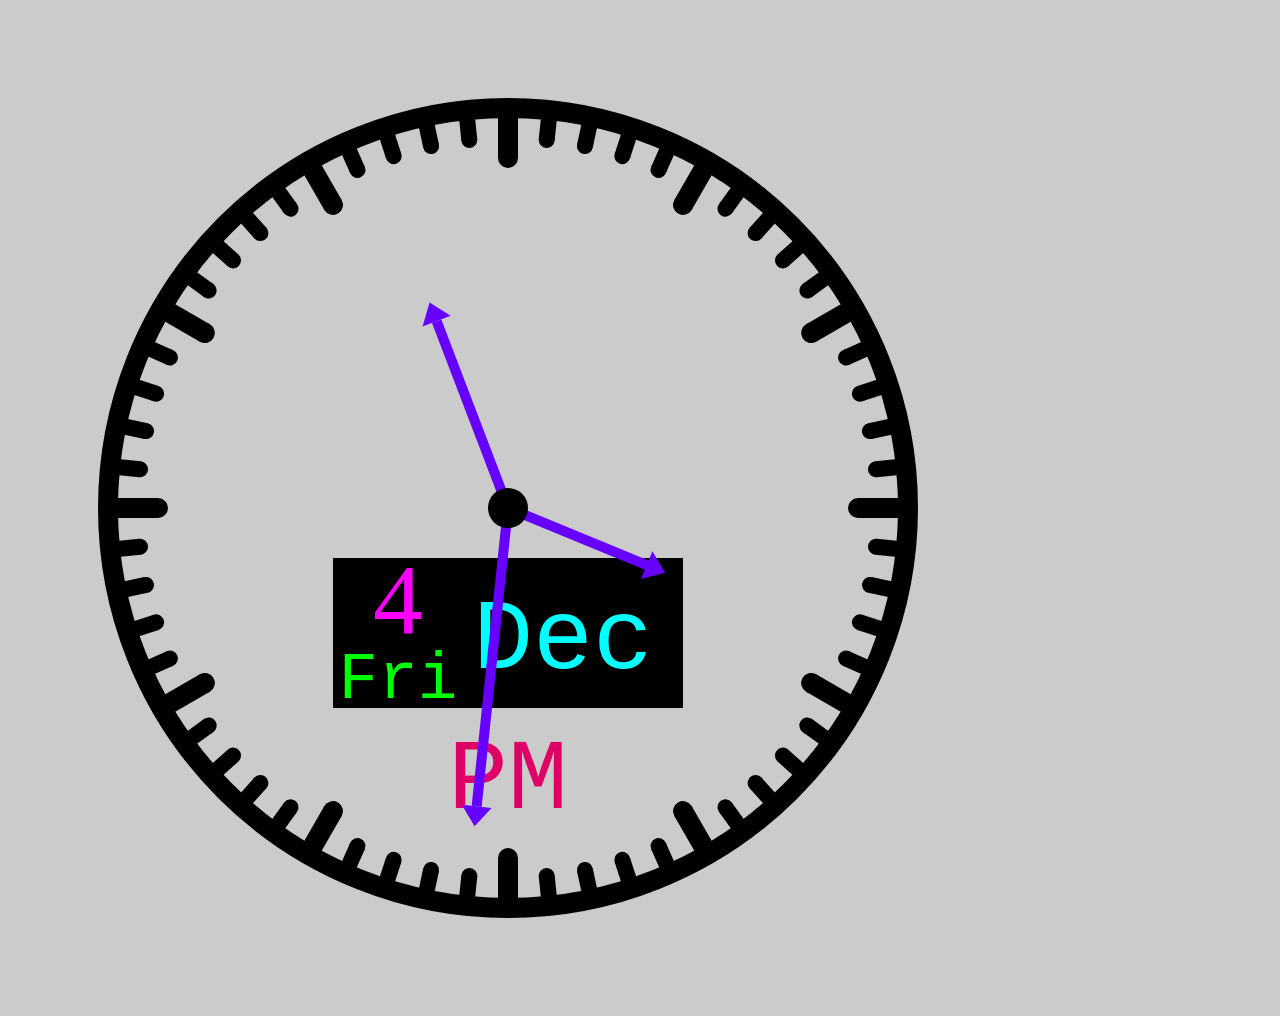
<file: index.html>
<html>
	<head>
		<title>Clock</title>
		<meta    charset = "UTF-8">
		<meta    name = "description" content =  "A Simple GUI clock using HTML, CSS and JavaScript">
		<meta    name = "keywords"    content =  "HTML, HTML5, CSS, JS, CSS3, JavaScript, Calculator, JS Calculator, html calculator">
		<meta    name = "author"      content =  "Yaksh Bariya">
		<meta    name = "viewport"    content =  "width=device-width, initial-scale=1.0">

		<link    rel  = "stylesheet"  href    =  "style.css">
		<script  src  = "clock.js" async>
		</script>
	</head>
	
	

	<body id="body">
		<svg height="1000" width="1000">
			<circle id="x" cx="500" cy="500" r="400" stroke-width="20" stroke="#000000" fill="#CBCBCB"/>
			<rect   width="350" height="150" x="325" y="550" />
			<text id="date"   x="390" y="625" font-size="100" text-anchor="middle" font-family="serif" fill="#FF00FF"></text>
			<text id="day"    x="390" y="690" font-size="66"  text-anchor="middle" font-family="monospace" fill="#00FF00"></text>
			<text id="month"  x="555" y="660" font-size="100" text-anchor="middle" font-family="monospace" fill="#00FFFF"></text>
	

			<line   x1="500" y1="100" x2="500" y2="150" stroke="#000000" stroke-width="20" transform="rotate(0  ,500,500)" />
			<circle                   cx="500" cy="150"   fill="#000000"            r="10" transform="rotate(0  ,500,500)" />
			<line   x1="500" y1="100" x2="500" y2="150" stroke="#000000" stroke-width="20" transform="rotate(30 ,500,500)" />
			<circle                   cx="500" cy="150"   fill="#000000"            r="10" transform="rotate(30 ,500,500)" />
			<line   x1="500" y1="100" x2="500" y2="150" stroke="#000000" stroke-width="20" transform="rotate(60 ,500,500)" />
			<circle                   cx="500" cy="150"   fill="#000000"            r="10" transform="rotate(60 ,500,500)" />
			<line   x1="500" y1="100" x2="500" y2="150" stroke="#000000" stroke-width="20" transform="rotate(90 ,500,500)" />
			<circle                   cx="500" cy="150"   fill="#000000"            r="10" transform="rotate(90 ,500,500)" />
			<line   x1="500" y1="100" x2="500" y2="150" stroke="#000000" stroke-width="20" transform="rotate(120,500,500)" />
			<circle                   cx="500" cy="150"   fill="#000000"            r="10" transform="rotate(120,500,500)" />
			<line   x1="500" y1="100" x2="500" y2="150" stroke="#000000" stroke-width="20" transform="rotate(150,500,500)" />
			<circle                   cx="500" cy="150"   fill="#000000"            r="10" transform="rotate(150,500,500)" />
			<line   x1="500" y1="100" x2="500" y2="150" stroke="#000000" stroke-width="20" transform="rotate(180,500,500)" />
			<circle                   cx="500" cy="150"   fill="#000000"            r="10" transform="rotate(180,500,500)" />
			<line   x1="500" y1="100" x2="500" y2="150" stroke="#000000" stroke-width="20" transform="rotate(210,500,500)" />
			<circle                   cx="500" cy="150"   fill="#000000"            r="10" transform="rotate(210,500,500)" />
			<line   x1="500" y1="100" x2="500" y2="150" stroke="#000000" stroke-width="20" transform="rotate(240,500,500)" />
			<circle                   cx="500" cy="150"   fill="#000000"            r="10" transform="rotate(240,500,500)" />
			<line   x1="500" y1="100" x2="500" y2="150" stroke="#000000" stroke-width="20" transform="rotate(270,500,500)" />
			<circle                   cx="500" cy="150"   fill="#000000"            r="10" transform="rotate(270,500,500)" />
			<line   x1="500" y1="100" x2="500" y2="150" stroke="#000000" stroke-width="20" transform="rotate(300,500,500)" />
			<circle                   cx="500" cy="150"   fill="#000000"            r="10" transform="rotate(300,500,500)" />
			<line   x1="500" y1="100" x2="500" y2="150" stroke="#000000" stroke-width="20" transform="rotate(330,500,500)" />
			<circle                   cx="500" cy="150"   fill="#000000"            r="10" transform="rotate(330,500,500)" />
	
	
			<line   x1="500" y1="100" x2="500" y2="130" stroke="#000000" stroke-width="16" transform="rotate(6  ,500,500)" />
			<circle                   cx="500" cy="130"   fill="#000000"            r="08" transform="rotate(6  ,500,500)" />
			<line   x1="500" y1="100" x2="500" y2="130" stroke="#000000" stroke-width="16" transform="rotate(12 ,500,500)" />
			<circle                   cx="500" cy="130"   fill="#000000"            r="08" transform="rotate(12 ,500,500)" />
			<line   x1="500" y1="100" x2="500" y2="130" stroke="#000000" stroke-width="16" transform="rotate(18 ,500,500)" />
			<circle                   cx="500" cy="130"   fill="#000000"            r="08" transform="rotate(18 ,500,500)" />
			<line   x1="500" y1="100" x2="500" y2="130" stroke="#000000" stroke-width="16" transform="rotate(24 ,500,500)" />
			<circle                   cx="500" cy="130"   fill="#000000"            r="08" transform="rotate(24 ,500,500)" />
			<line   x1="500" y1="100" x2="500" y2="130" stroke="#000000" stroke-width="16" transform="rotate(36 ,500,500)" />
			<circle                   cx="500" cy="130"   fill="#000000"            r="08" transform="rotate(36 ,500,500)" />
			<line   x1="500" y1="100" x2="500" y2="130" stroke="#000000" stroke-width="16" transform="rotate(42 ,500,500)" />
			<circle                   cx="500" cy="130"   fill="#000000"            r="08" transform="rotate(42 ,500,500)" />
			<line   x1="500" y1="100" x2="500" y2="130" stroke="#000000" stroke-width="16" transform="rotate(48 ,500,500)" />
			<circle                   cx="500" cy="130"   fill="#000000"            r="08" transform="rotate(48 ,500,500)" />
			<line   x1="500" y1="100" x2="500" y2="130" stroke="#000000" stroke-width="16" transform="rotate(54 ,500,500)" />
			<circle                   cx="500" cy="130"   fill="#000000"            r="08" transform="rotate(54 ,500,500)" />
			<line   x1="500" y1="100" x2="500" y2="130" stroke="#000000" stroke-width="16" transform="rotate(66 ,500,500)" />
			<circle                   cx="500" cy="130"   fill="#000000"            r="08" transform="rotate(66 ,500,500)" />
			<line   x1="500" y1="100" x2="500" y2="130" stroke="#000000" stroke-width="16" transform="rotate(72 ,500,500)" />
			<circle                   cx="500" cy="130"   fill="#000000"            r="08" transform="rotate(72 ,500,500)" />
			<line   x1="500" y1="100" x2="500" y2="130" stroke="#000000" stroke-width="16" transform="rotate(78 ,500,500)" />
			<circle                   cx="500" cy="130"   fill="#000000"            r="08" transform="rotate(78 ,500,500)" />
			<line   x1="500" y1="100" x2="500" y2="130" stroke="#000000" stroke-width="16" transform="rotate(84 ,500,500)" />
			<circle                   cx="500" cy="130"   fill="#000000"            r="08" transform="rotate(84 ,500,500)" />
			<line   x1="500" y1="100" x2="500" y2="130" stroke="#000000" stroke-width="16" transform="rotate(96 ,500,500)" />
			<circle                   cx="500" cy="130"   fill="#000000"            r="08" transform="rotate(96 ,500,500)" />
			<line   x1="500" y1="100" x2="500" y2="130" stroke="#000000" stroke-width="16" transform="rotate(102,500,500)" />
			<circle                   cx="500" cy="130"   fill="#000000"            r="08" transform="rotate(102,500,500)" />
			<line   x1="500" y1="100" x2="500" y2="130" stroke="#000000" stroke-width="16" transform="rotate(108,500,500)" />
			<circle                   cx="500" cy="130"   fill="#000000"            r="08" transform="rotate(108,500,500)" />
			<line   x1="500" y1="100" x2="500" y2="130" stroke="#000000" stroke-width="16" transform="rotate(114,500,500)" />
			<circle                   cx="500" cy="130"   fill="#000000"            r="08" transform="rotate(114,500,500)" />
			<line   x1="500" y1="100" x2="500" y2="130" stroke="#000000" stroke-width="16" transform="rotate(126,500,500)" />
			<circle                   cx="500" cy="130"   fill="#000000"            r="08" transform="rotate(126,500,500)" />
			<line   x1="500" y1="100" x2="500" y2="130" stroke="#000000" stroke-width="16" transform="rotate(132,500,500)" />
			<circle                   cx="500" cy="130"   fill="#000000"            r="08" transform="rotate(132,500,500)" />
			<line   x1="500" y1="100" x2="500" y2="130" stroke="#000000" stroke-width="16" transform="rotate(138,500,500)" />
			<circle                   cx="500" cy="130"   fill="#000000"            r="08" transform="rotate(138,500,500)" />
			<line   x1="500" y1="100" x2="500" y2="130" stroke="#000000" stroke-width="16" transform="rotate(144,500,500)" />
			<circle                   cx="500" cy="130"   fill="#000000"            r="08" transform="rotate(144,500,500)" />
			<line   x1="500" y1="100" x2="500" y2="130" stroke="#000000" stroke-width="16" transform="rotate(156,500,500)" />
			<circle                   cx="500" cy="130"   fill="#000000"            r="08" transform="rotate(156,500,500)" />
			<line   x1="500" y1="100" x2="500" y2="130" stroke="#000000" stroke-width="16" transform="rotate(162,500,500)" />
			<circle                   cx="500" cy="130"   fill="#000000"            r="08" transform="rotate(162,500,500)" />
			<line   x1="500" y1="100" x2="500" y2="130" stroke="#000000" stroke-width="16" transform="rotate(168,500,500)" />
			<circle                   cx="500" cy="130"   fill="#000000"            r="08" transform="rotate(168,500,500)" />
			<line   x1="500" y1="100" x2="500" y2="130" stroke="#000000" stroke-width="16" transform="rotate(174,500,500)" />
			<circle                   cx="500" cy="130"   fill="#000000"            r="08" transform="rotate(174,500,500)" />
			<line   x1="500" y1="100" x2="500" y2="130" stroke="#000000" stroke-width="16" transform="rotate(186,500,500)" />
			<circle                   cx="500" cy="130"   fill="#000000"            r="08" transform="rotate(186,500,500)" />
			<line   x1="500" y1="100" x2="500" y2="130" stroke="#000000" stroke-width="16" transform="rotate(192,500,500)" />
			<circle                   cx="500" cy="130"   fill="#000000"            r="08" transform="rotate(192,500,500)" />
			<line   x1="500" y1="100" x2="500" y2="130" stroke="#000000" stroke-width="16" transform="rotate(198,500,500)" />
			<circle                   cx="500" cy="130"   fill="#000000"            r="08" transform="rotate(198,500,500)" />
			<line   x1="500" y1="100" x2="500" y2="130" stroke="#000000" stroke-width="16" transform="rotate(204,500,500)" />
			<circle                   cx="500" cy="130"   fill="#000000"            r="08" transform="rotate(204,500,500)" />
			<line   x1="500" y1="100" x2="500" y2="130" stroke="#000000" stroke-width="16" transform="rotate(216,500,500)" />
			<circle                   cx="500" cy="130"   fill="#000000"            r="08" transform="rotate(216,500,500)" />
			<line   x1="500" y1="100" x2="500" y2="130" stroke="#000000" stroke-width="16" transform="rotate(222,500,500)" />
			<circle                   cx="500" cy="130"   fill="#000000"            r="08" transform="rotate(222,500,500)" />
			<line   x1="500" y1="100" x2="500" y2="130" stroke="#000000" stroke-width="16" transform="rotate(228,500,500)" />
			<circle                   cx="500" cy="130"   fill="#000000"            r="08" transform="rotate(228,500,500)" />
			<line   x1="500" y1="100" x2="500" y2="130" stroke="#000000" stroke-width="16" transform="rotate(234,500,500)" />
			<circle                   cx="500" cy="130"   fill="#000000"            r="08" transform="rotate(234,500,500)" />
			<line   x1="500" y1="100" x2="500" y2="130" stroke="#000000" stroke-width="16" transform="rotate(246,500,500)" />
			<circle                   cx="500" cy="130"   fill="#000000"            r="08" transform="rotate(246,500,500)" />
			<line   x1="500" y1="100" x2="500" y2="130" stroke="#000000" stroke-width="16" transform="rotate(252,500,500)" />
			<circle                   cx="500" cy="130"   fill="#000000"            r="08" transform="rotate(252,500,500)" />
			<line   x1="500" y1="100" x2="500" y2="130" stroke="#000000" stroke-width="16" transform="rotate(258,500,500)" />
			<circle                   cx="500" cy="130"   fill="#000000"            r="08" transform="rotate(258,500,500)" />
			<line   x1="500" y1="100" x2="500" y2="130" stroke="#000000" stroke-width="16" transform="rotate(264,500,500)" />
			<circle                   cx="500" cy="130"   fill="#000000"            r="08" transform="rotate(264,500,500)" />
			<line   x1="500" y1="100" x2="500" y2="130" stroke="#000000" stroke-width="16" transform="rotate(276,500,500)" />
			<circle                   cx="500" cy="130"   fill="#000000"            r="08" transform="rotate(276,500,500)" />
			<line   x1="500" y1="100" x2="500" y2="130" stroke="#000000" stroke-width="16" transform="rotate(282,500,500)" />
			<circle                   cx="500" cy="130"   fill="#000000"            r="08" transform="rotate(282,500,500)" />
			<line   x1="500" y1="100" x2="500" y2="130" stroke="#000000" stroke-width="16" transform="rotate(288,500,500)" />
			<circle                   cx="500" cy="130"   fill="#000000"            r="08" transform="rotate(288,500,500)" />
			<line   x1="500" y1="100" x2="500" y2="130" stroke="#000000" stroke-width="16" transform="rotate(294,500,500)" />
			<circle                   cx="500" cy="130"   fill="#000000"            r="08" transform="rotate(294,500,500)" />
			<line   x1="500" y1="100" x2="500" y2="130" stroke="#000000" stroke-width="16" transform="rotate(306,500,500)" />
			<circle                   cx="500" cy="130"   fill="#000000"            r="08" transform="rotate(306,500,500)" />
			<line   x1="500" y1="100" x2="500" y2="130" stroke="#000000" stroke-width="16" transform="rotate(312,500,500)" />
			<circle                   cx="500" cy="130"   fill="#000000"            r="08" transform="rotate(312,500,500)" />
			<line   x1="500" y1="100" x2="500" y2="130" stroke="#000000" stroke-width="16" transform="rotate(318,500,500)" />
			<circle                   cx="500" cy="130"   fill="#000000"            r="08" transform="rotate(318,500,500)" />
			<line   x1="500" y1="100" x2="500" y2="130" stroke="#000000" stroke-width="16" transform="rotate(324,500,500)" />
			<circle                   cx="500" cy="130"   fill="#000000"            r="08" transform="rotate(324,500,500)" />
			<line   x1="500" y1="100" x2="500" y2="130" stroke="#000000" stroke-width="16" transform="rotate(336,500,500)" />
			<circle                   cx="500" cy="130"   fill="#000000"            r="08" transform="rotate(336,500,500)" />
			<line   x1="500" y1="100" x2="500" y2="130" stroke="#000000" stroke-width="16" transform="rotate(342,500,500)" />
			<circle                   cx="500" cy="130"   fill="#000000"            r="08" transform="rotate(342,500,500)" />
			<line   x1="500" y1="100" x2="500" y2="130" stroke="#000000" stroke-width="16" transform="rotate(348,500,500)" />
			<circle                   cx="500" cy="130"   fill="#000000"            r="08" transform="rotate(348,500,500)" />
			<line   x1="500" y1="100" x2="500" y2="130" stroke="#000000" stroke-width="16" transform="rotate(354,500,500)" />
			<circle                   cx="500" cy="130"   fill="#000000"            r="08" transform="rotate(354,500,500)" />
	
	
			<text   id="AM_PM"  x="500" y="800" font-size="100" fill="#df0067" text-anchor="middle" font-family="monospace"></text>
	

			<line    id="hour1"   x1="500" y1="500" x2="500" y2="350" stroke-width="10" stroke="#6600FF" />
			<polygon id="hour2"   points="485,350 515,350 500,330" fill="#6600FF" />
			<line    id="minute1" x1="500" y1="500" x2="500" y2="300" stroke-width="10" stroke="#6600FF" transform="rotate(0,500,500)" />
			<polygon id="minute2" points="485,300 515,300 500,280" fill="#6600FF" transform="rotate(0,500,500)" />
			<line    id="second1" x1="500" y1="500" x2="500" y2="200" stroke-width="10" stroke="#6600FF" transform="rotate(0,500,500)" />
			<polygon id="second2" points="485,200 515,200 500,180" fill="#6600FF" transform="rotate(0,500,500)" />
			<circle cx="500" cy="500" r="20"  fill="#000000"/>
		</svg>
		<audio id="sound">
			<source src="audio/clock-tickling.mp3"></source>
		</audio>
	</body>
</html>
</file>
<file: style.css>
#body{
	background-color:#CBCBCB;
}

*{
	transition-duration:0s;
}
</file>
